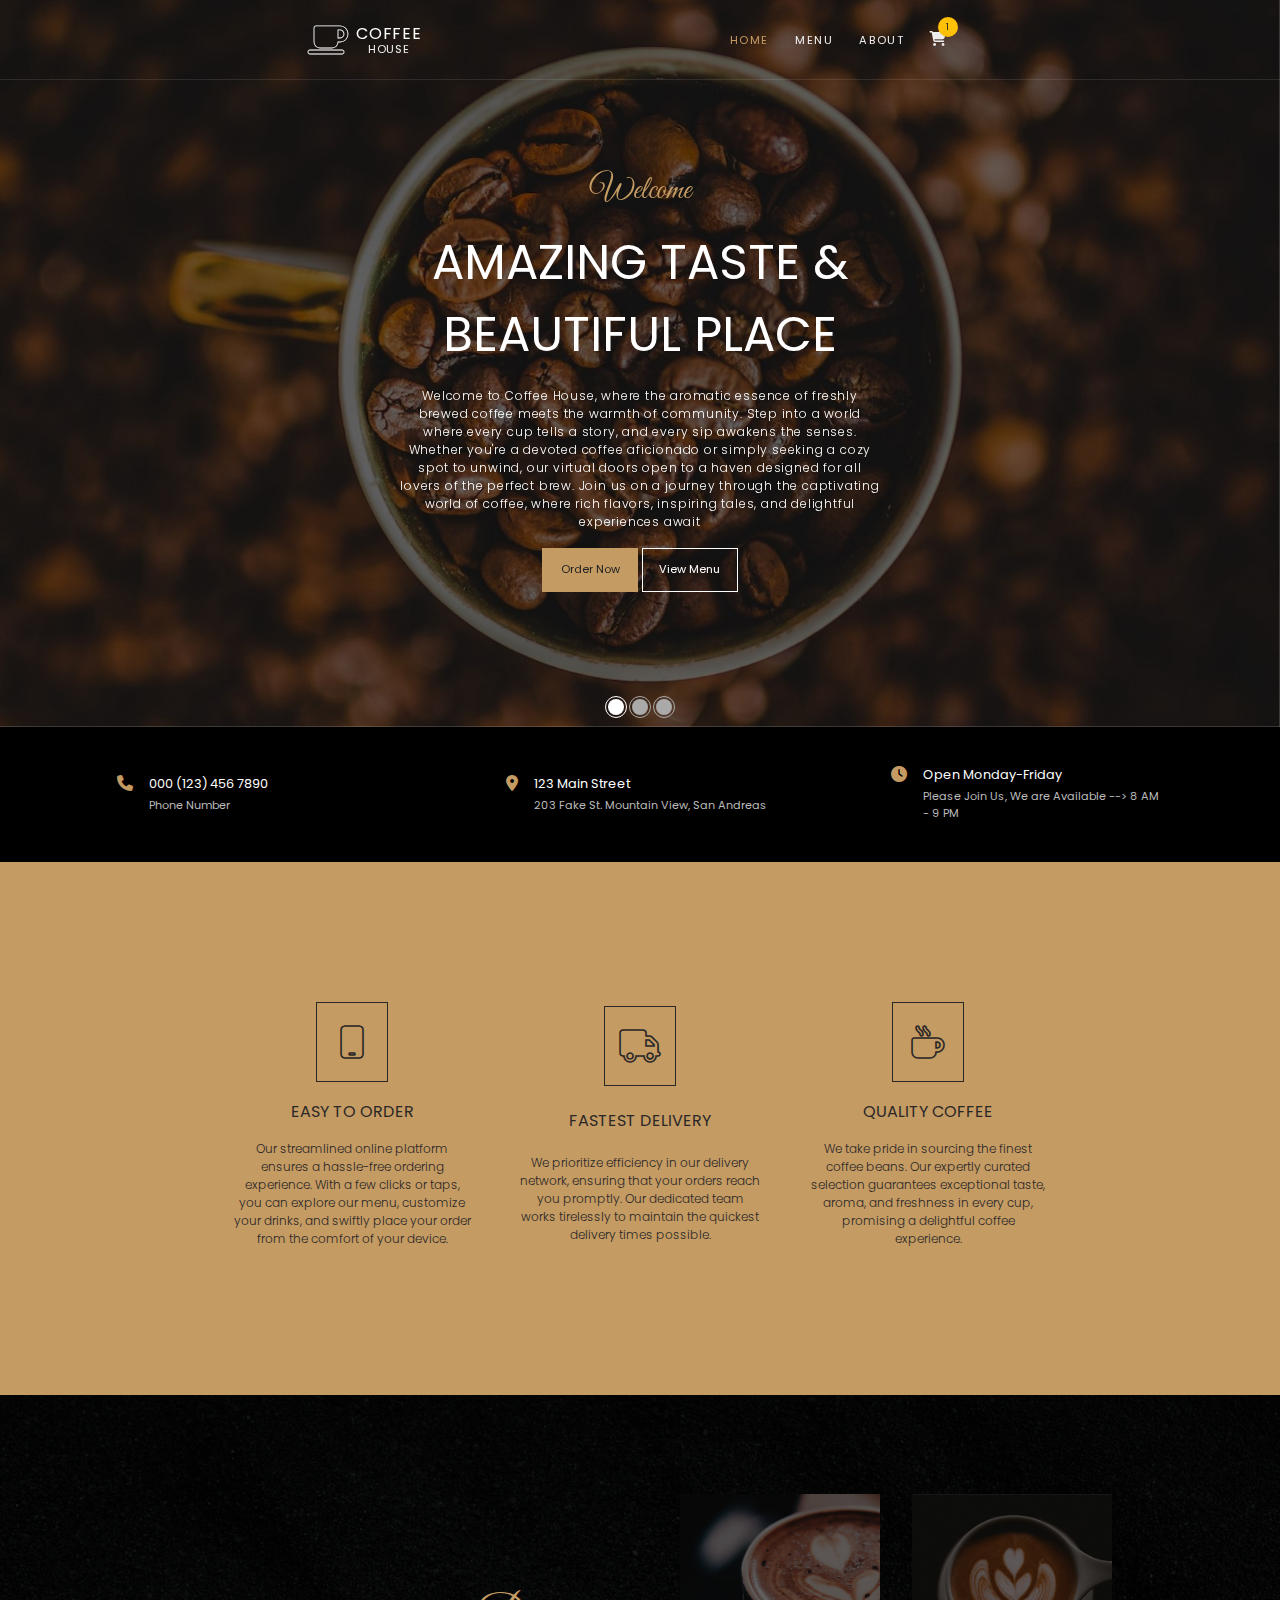
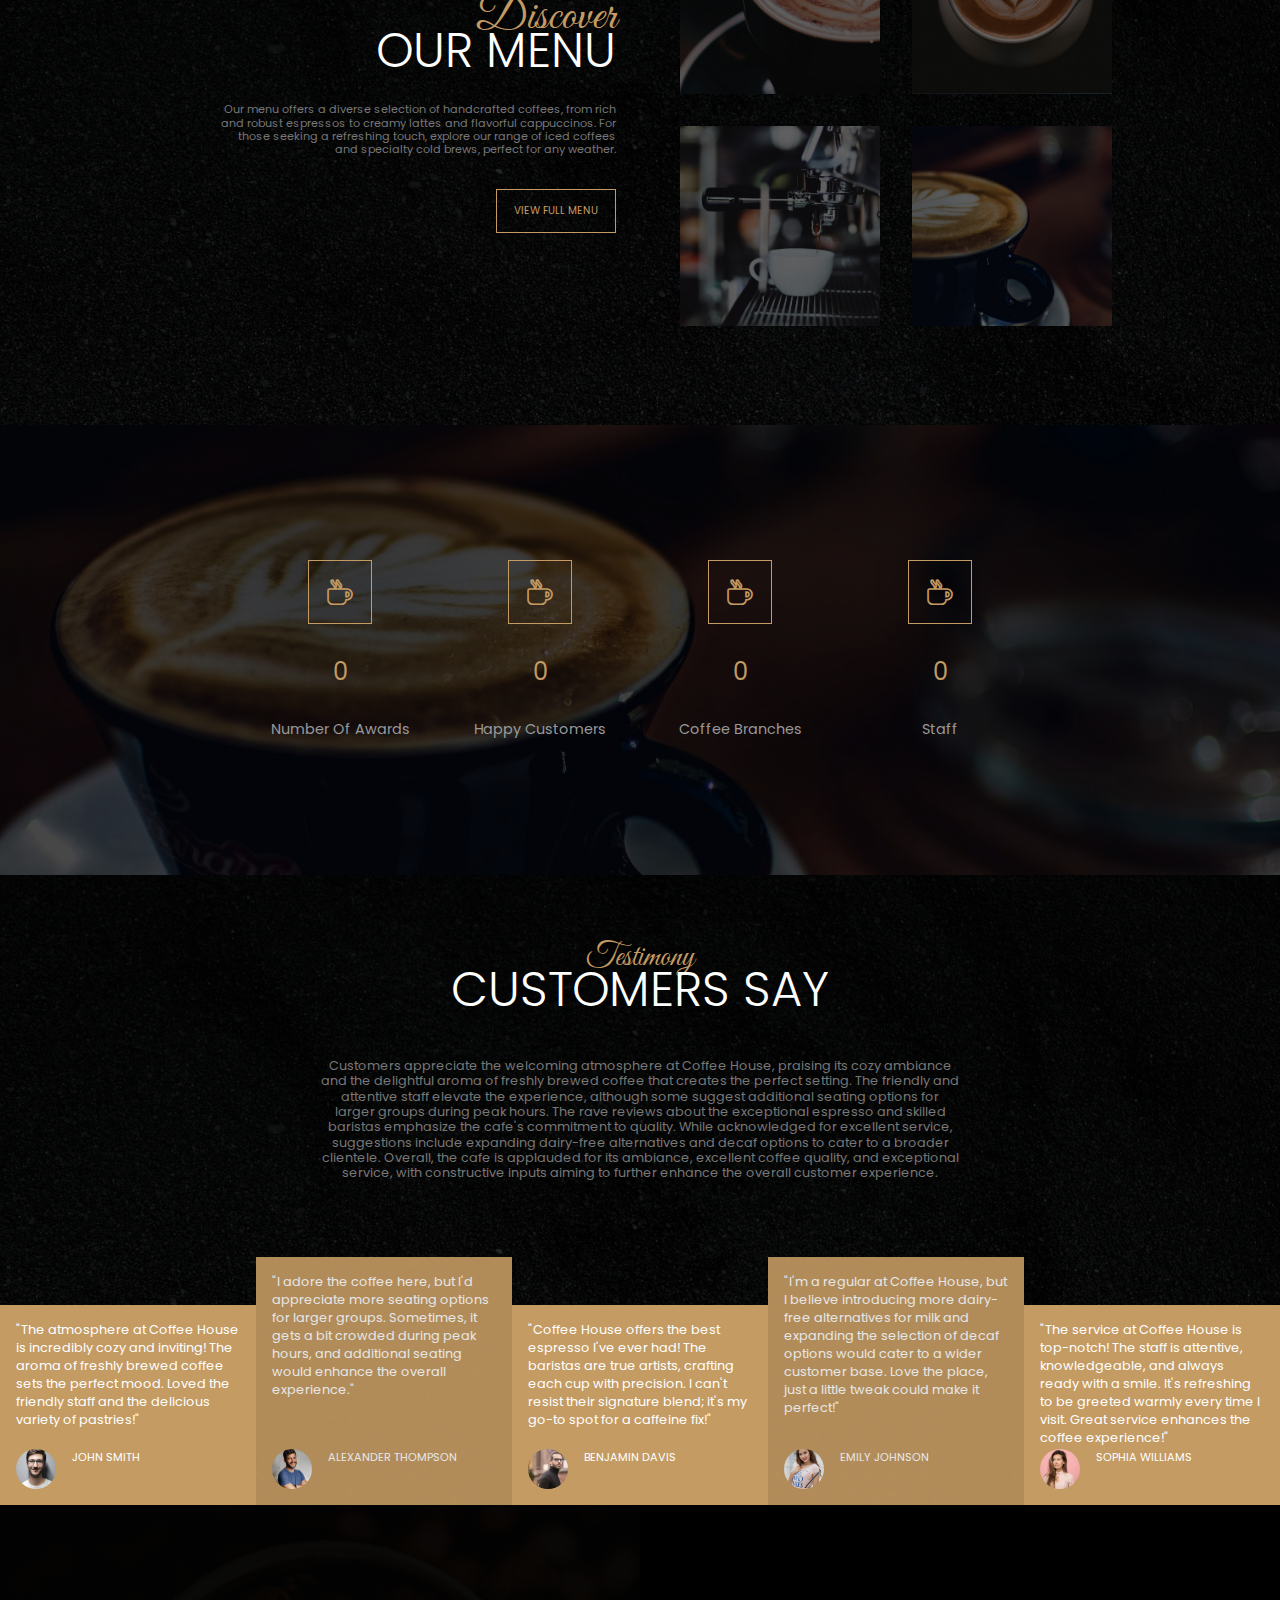
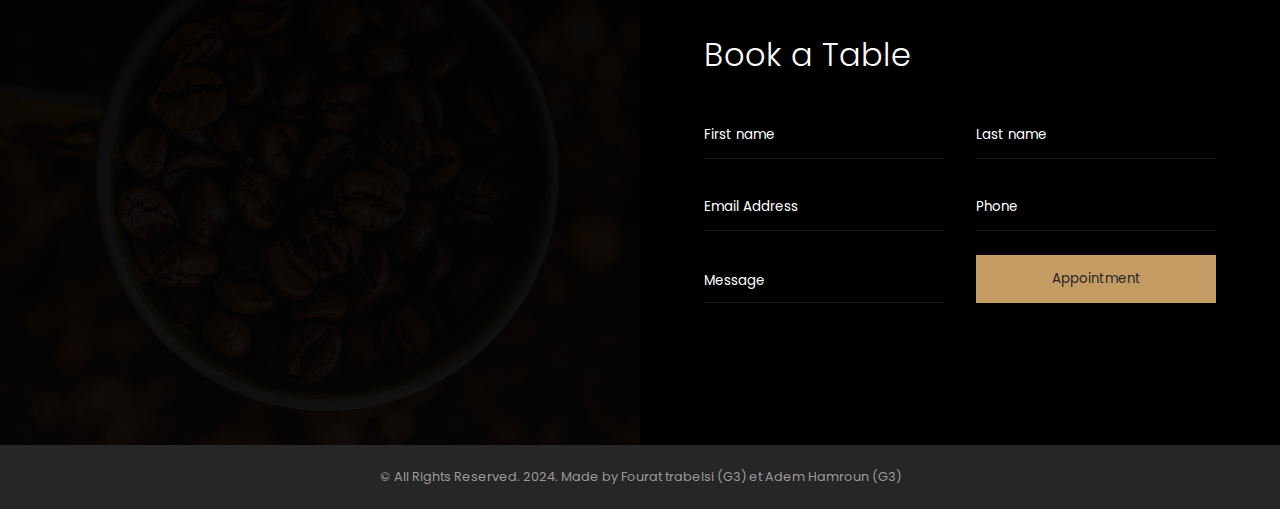
<file: Coffee House/source/index.html>
<!DOCTYPE html>
<html lang="en">
    <head>
        <meta charset="utf-8">
        <meta http-equiv="X-UA-Compatible" content="IE=edge">
        <meta name="viewport" content="width=device-width, initial-scale=1.0">
        <title>Coffee House </title>
        <link rel="stylesheet" href="style.css">
        <link rel="stylesheet" href="https://cdnjs.cloudflare.com/ajax/libs/font-awesome/6.5.1/css/all.min.css">
        <link rel="preconnect" href="https://fonts.googleapis.com">
<link rel="preconnect" href="https://fonts.gstatic.com" crossorigin>
<link href="https://fonts.googleapis.com/css2?family=Great+Vibes&family=Montserrat:wght@100;200;300;400;500;600;700;800;900&family=Poppins:wght@300;400;700&display=swap" rel="stylesheet">
<link
  rel="stylesheet"
  href="https://cdn.jsdelivr.net/npm/swiper@11/swiper-bundle.min.css"
/>
    </head>
    <body>
        <!-- container -->
        <div class="container">
            <!---navbar--->
            <nav class="navbar">
                <div class="logo">
                    <i class="fa-solid fa-mug-saucer"></i>
                    <div class="logo-text">
                        <span>Coffee</span>
                        <span>House</span>
                </div>
                </div>
                
                <div class="navigation">
                    <a href="#">Home</a>
                    <a href="menu.html">Menu</a>
                    <a href="#about">About</a>
                    <a href="#"><i class="fa-solid fa-cart-shopping"></i></a>
                </div>
                <!---fin navbar--->
            </nav>
            <!---landing--->
            <section class="landing">
                <div class="banner">
                    <h3 class="main-header">Welcome</h3>
                    <h1>Amazing taste & beautiful place</h1>
                    <p>Welcome to Coffee House, where the aromatic essence of freshly brewed coffee meets the warmth of community. 
                        Step into a world where every cup tells a story, and every sip awakens the senses. 
                        Whether you're a devoted coffee aficionado or simply seeking a cozy spot to unwind, 
                        our virtual doors open to a haven designed for all lovers of the perfect brew. 
                        Join us on a journey through the captivating world of coffee, where rich flavors, inspiring tales, 
                        and delightful experiences await</p>
                    <button type="button" class="banner-btn banner-btn-1">Order Now</button>
                    <button type="button" class="banner-btn banner-btn-2">View Menu</button>
                </div>
                <div class="swiper mySwiper">
                    <div class="swiper-wrapper">
                        <div class="swiper-slide">
                            <img src="images/image1.jpg">
                        </div>
                        <div class="swiper-slide">
                            <img src="images/image2.jpg">
                        </div>
                        <div class="swiper-slide">
                            <img src="images/image3.jpg">
                        </div>
                    </div>
                    <div class="swiper-pagination"></div>
                </div>
                <div class="landing-contact">
                    <div class="details">
                        <i class="fa-solid fa-phone"></i>
                        <div>
                            <span>000 (123) 456 7890</span>
                            <span>Phone Number</span>
                        </div>
                    </div>
                    <div class="details">
                        <i class="fa-solid fa-location-dot"></i>
                        <div>
                            <span>123 Main Street</span>
                            <span>203 Fake St. Mountain View, San Andreas</span>
                        </div>
                    </div>
                    <div class="details">
                        <i class="fa-solid fa-clock"></i>
                        <div>
                            <span>Open Monday-Friday</span>
                            <span>Please Join Us, We are Available --> 8 AM - 9 PM</span>
                        </div>
                    </div>
                </div>
                <!---fin landing--->
            </section>
            <!---about--->
            <section class="about" id="about">
                <div>
                    <i class="fa-solid fa-mobile"></i>
                    <h1>Easy to Order</h1>
                    <p>Our streamlined online platform ensures a hassle-free ordering experience. 
                        With a few clicks or taps, you can explore our menu, customize your drinks,
                         and swiftly place your order from the comfort of your device.</p>
                </div>
                <div>
                    <i class="fa-solid fa-truck"></i>
                    <h1>Fastest Delivery</h1>
                    <p>We prioritize efficiency in our delivery network, 
                        ensuring that your orders reach you promptly. 
                        Our dedicated team works tirelessly to maintain the quickest delivery times possible.</p>
                </div>
                <div>
                    <i class="fa-solid fa-mug-hot"></i>
                    <h1>Quality Coffee</h1>
                    <p>We take pride in sourcing the finest coffee beans. 
                        Our expertly curated selection guarantees exceptional taste, 
                        aroma, and freshness in every cup, promising a delightful coffee experience.</p>
                </div>
            </section>

            <section class="menu">
                <div class="menu-left">
                    <h3 class="main-header">Discover</h3>
                    <h1>Our menu</h1>
                    <p>Our menu offers a diverse selection of handcrafted coffees, from rich and robust espressos to creamy lattes and flavorful cappuccinos.
                         For those seeking a refreshing touch, explore our range of iced coffees and specialty cold brews, perfect for any weather.</p>
                    <button type="button" class="menu-btn">View Full Menu</button>
                </div>
                <div class="menu-right">
                    <div class="menu-right-images">
                        <div class="menu-img-wrapper">
                            <img src="images/image4.jpg">
                        </div>
                        <div class="menu-img-wrapper">
                            <img src="images/image5.jpg">
                        </div>
                        <div class="menu-img-wrapper">
                            <img src="images/image6.jpg">
                        </div>
                        <div class="menu-img-wrapper">
                            <img src="images/image7.jpg">
                        </div>
                    </div>
                </div>
                <!---fin about--->
            </section>
            <!-- data -->
            <section class="data">
                <div>
                    <div class="icon-wrapper">
                        <i class="fa-solid fa-mug-hot"></i>
                        <span class="icon-bg"></span>
                    </div>
                    <span class="num" data-val="90">0</span>
                    <span class="info">Number Of Awards</span>
                </div>
                <div>
                    <div class="icon-wrapper">
                        <i class="fa-solid fa-mug-hot"></i>
                        <span class="icon-bg"></span>
                    </div>
                    <span class="num" data-val="2540">0</span>
                    <span class="info">Happy Customers</span>
                </div>
                <div>
                    <div class="icon-wrapper">
                        <i class="fa-solid fa-mug-hot"></i>
                        <span class="icon-bg"></span>
                    </div>
                    <span class="num" data-val="350">0</span>
                    <span class="info">Coffee Branches</span>
                </div>
                <div>
                    <div class="icon-wrapper">
                        <i class="fa-solid fa-mug-hot"></i>
                        <span class="icon-bg"></span>
                    </div>
                    <span class="num" data-val="750">0</span>
                    <span class="info">Staff</span>
                </div>
            </section>
            <!-- fin data -->

            <!-- customers -->
            <section class="customers">
                <div class="customers-banner">
                    <h3 class="main-header">Testimony</h3>
                    <h1>Customers Say</h1>
                    <p>Customers appreciate the welcoming atmosphere at Coffee House, 
                        praising its cozy ambiance and the delightful aroma of freshly brewed coffee that creates the perfect setting. 
                        The friendly and attentive staff elevate the experience, although some suggest additional seating options for larger groups during peak hours. 
                        The rave reviews about the exceptional espresso and skilled baristas emphasize the cafe's commitment to quality. While acknowledged for excellent service, 
                        suggestions include expanding dairy-free alternatives and decaf options to cater to a broader clientele. Overall, the cafe is applauded for its ambiance, 
                        excellent coffee quality, and exceptional service, with constructive inputs aiming to further enhance the overall customer experience.</p>
                </div>
                <div class="clients">
                <div class="client">
                        <p>"The atmosphere at Coffee House is incredibly cozy and inviting! 
                            The aroma of freshly brewed coffee sets the perfect mood. 
                            Loved the friendly staff and the delicious variety of pastries!"</p>
                    <div>
                    <img src="images/client1.jpg">
                    <span>John Smith</span>
                        </div>
                </div>
                <div class="client">
                    <p>"I adore the coffee here, but I'd appreciate more seating options for larger groups. 
                        Sometimes, it gets a bit crowded during peak hours, 
                        and additional seating would enhance the overall experience."</p>
                <div>
                <img src="images/client2.jpg">
                <span>Alexander Thompson</span>
                    </div>
            </div>
            <div class="client">
                <p>"Coffee House offers the best espresso I've ever had! The baristas are true artists, 
                    crafting each cup with precision. I can't resist their signature blend; 
                    it's my go-to spot for a caffeine fix!"</p>
            <div>
            <img src="images/client3.jpg">
            <span>Benjamin Davis</span>
                </div>
        </div>
        <div class="client">
            <p>"I'm a regular at Coffee House, 
                but I believe introducing more dairy-free alternatives for milk and expanding the selection of decaf options would cater to a wider customer base. 
                Love the place, just a little tweak could make it perfect!"</p>
        <div>
        <img src="images/client4.jpg">
        <span>Emily Johnson</span>
            </div>
    </div>
    <div class="client">
        <p>"The service at Coffee House is top-notch! The staff is attentive, knowledgeable, and always ready with a smile. 
            It's refreshing to be greeted warmly every time I visit. 
            Great service enhances the coffee experience!"</p>
    <div>
    <img src="images/client5.jpg">
    <span>Sophia Williams</span>
        </div>
</div>
            </div>
            </section>
            <!-- fin customers -->

             <!-- contact -->
             <section class="contact">
                <div class="contact-left"></div>
                <div class="contact-right">
                    <form id = "MyForm">
                        <h1>Book a Table</h1>
                        <div class="input-group">
                            <input type="text" name="FirstName" placeholder="First name">
                            <input type="text" name="LastName" placeholder="Last name">
                        </div>
                        <div class="input-group">
                            <input type="email" name="Email" placeholder="Email Address">
                            <input type="text" name="Phone" placeholder="Phone">
                        </div>
                        <div class="input-group">
                            <textarea name="Message" placeholder="Message"></textarea>
                            <button type="button" class="contact-btn" onclick="validateForm()">Appointment</button>
                        </div>
                    </form>
                </div>
             </section>
             <!-- fin contact -->
             

             <!-- footer -->
             <footer>
                <p class="copyright">
                    &copy; All Rights Reserved. 2024. Made by Fourat trabelsi (G3) et 
                    Adem Hamroun (G3)
                </p>
             </footer>
             <!-- fin footer -->
            </div>
            <!-- fin container -->
        
        
        
        
        
        
        <script src="https://cdn.jsdelivr.net/npm/swiper@11/swiper-bundle.min.js"></script>
        <script src="script.js"></script>
    </body>
</html>
</file>
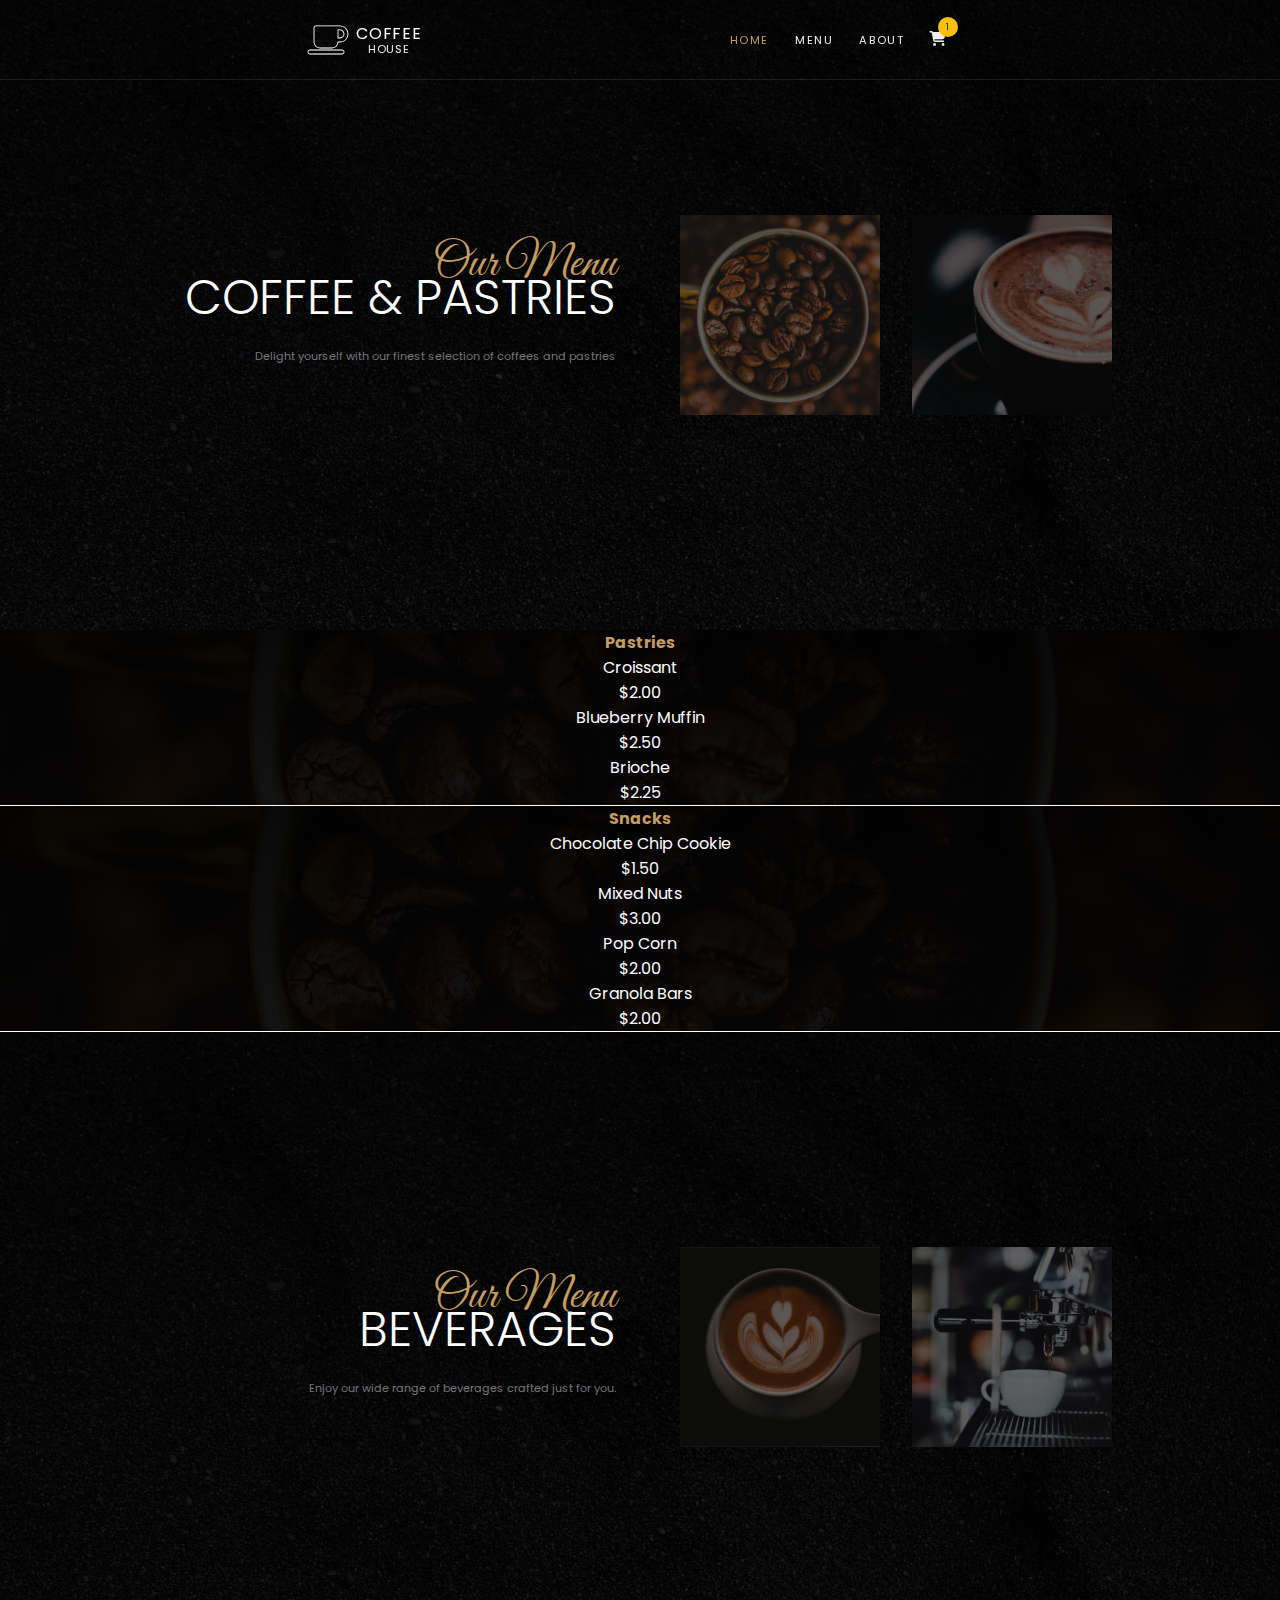
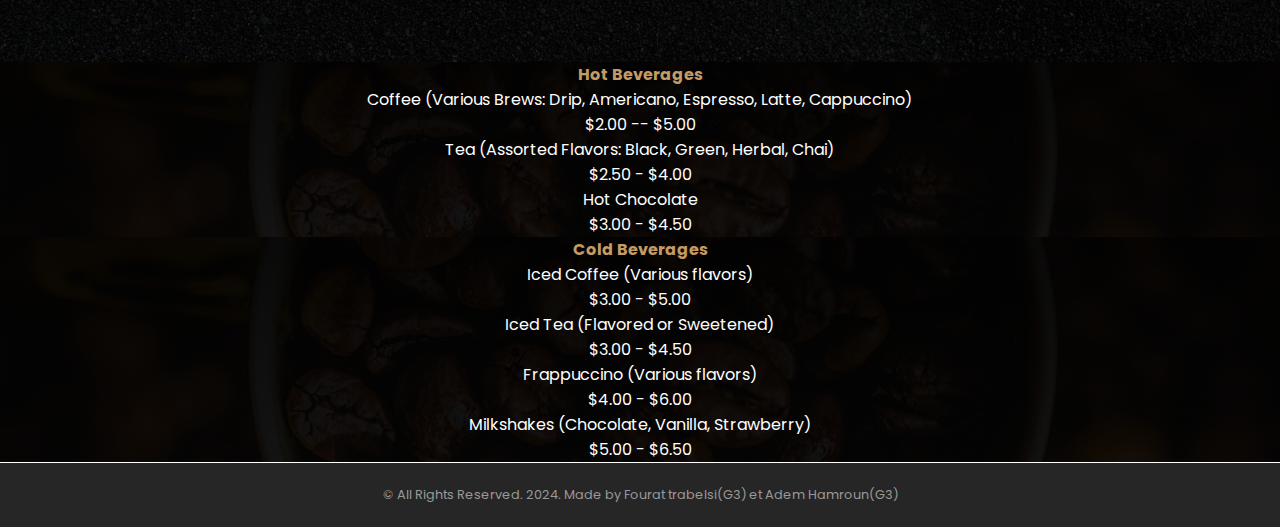
<file: Coffee House/source/menu.html>
<!DOCTYPE html>
<html lang="en">
<head>
    <meta charset="utf-8">
        <meta http-equiv="X-UA-Compatible" content="IE=edge">
        <meta name="viewport" content="width=device-width, initial-scale=1.0">
        <title>Coffee shop menu </title>
        <link rel="stylesheet" href="style.css">
        <link rel="stylesheet" href="https://cdnjs.cloudflare.com/ajax/libs/font-awesome/6.5.1/css/all.min.css">
        <link rel="preconnect" href="https://fonts.googleapis.com">
<link rel="preconnect" href="https://fonts.gstatic.com" crossorigin>
<link href="https://fonts.googleapis.com/css2?family=Great+Vibes&family=Montserrat:wght@100;200;300;400;500;600;700;800;900&family=Poppins:wght@300;400;700&display=swap" rel="stylesheet">
<link
  rel="stylesheet"
  href="https://cdn.jsdelivr.net/npm/swiper@11/swiper-bundle.min.css"
/>
    
</head>
<body>
    <!---navbar--->
    <div class="container">
        <nav class="navbar">
            <div class="logo">
                <i class="fa-solid fa-mug-saucer"></i>
                <div class="logo-text">
                    <span>Coffee</span>
                    <span>House</span>
            </div>
            </div>
            
            <div class="navigation">
                <a href="index.html">Home</a>
                <a href="#">Menu</a>
                <a href="#">About</a>
                <a href="#"><i class="fa-solid fa-cart-shopping"></i></a>
            </div>
        </nav>
        <!---fin navbar--->
    <div class="menu">
        <!---menu--->
        <div class="menu-left">
            <div class="main-header">Our Menu</div>
            <h1>Coffee & Pastries</h1>
            <p>Delight yourself with our finest selection of coffees and pastries
            </p>
        </div>
        <div class="menu-right">
            <div class="menu-right-images">
                <div class="menu-img-wrapper">
                    <img src="images/image1.jpg" alt="Coffee 1">
                </div>
                <div class="menu-img-wrapper">
                    <img src="images/image4.jpg" alt="Coffee 2">
                </div>
               
            </div>
        </div>
        <!---fin menu--->
    </div>
      
    </div>
    <!---pasteries--->
    <div class="menu-section">
        <h2>Pastries</h2>
        <div class="item">
            <div class="item-name">Croissant</div>
            <div class="item-price">$2.00</div>
        </div>
        <div class="item">
            <div class="item-name">Blueberry Muffin</div>
            <div class="item-price">$2.50</div>
        </div>
        <div class="item">
            <div class="item-name">Brioche</div>
            <div class="item-price">$2.25</div>
        </div>
        <!---fin pasteries--->
       
    </div>
    <!---snacks--->
    <div class="menu-section">
        <h2>Snacks</h2>
        <div class="item">
            <div class="item-name">Chocolate Chip Cookie</div>
            <div class="item-price">$1.50</div>
        </div>
        <div class="item">
            <div class="item-name">Mixed Nuts</div>
            <div class="item-price">$3.00</div>
        </div>
        <div class="item">
            <div class="item-name">Pop Corn</div>
            <div class="item-price">$2.00</div>
        </div>
        <div class="item">
            <div class="item-name">Granola Bars</div>
            <div class="item-price">$2.00</div>
        </div>
        <!---fin snacks--->
    </div>
    <!---beverages--->
    <div class="menu">
        <div class="menu-left">
            <div class="main-header">Our Menu</div>
            <h1>Beverages</h1>
            <p>Enjoy our wide range of beverages crafted just for you.</p>
        </div>
        <div class="menu-right">
            <div class="menu-right-images">
                <div class="menu-img-wrapper">
                    <img src="images/image5.jpg" alt="Beverage 1">
                </div>
                <div class="menu-img-wrapper">
                    <img src="images/image6.jpg" alt="Beverage 2">
                </div>
                
            </div>
        </div>
    </div>
    <div class="menu-section">
        <h2>Hot Beverages</h2>
        <div class="item">
            <div class="item-name">Coffee (Various Brews: Drip, Americano, Espresso, Latte, Cappuccino)</div>
            <div class="item-price">$2.00 -- $5.00</div>
        </div>
        <div class="item">
            <div class="item-name">Tea (Assorted Flavors: Black, Green, Herbal, Chai)</div>
            <div class="item-price">$2.50 - $4.00</div>
        </div>
        <div class="item">
            <div class="item-name">Hot Chocolate </div>
            <div class="item-price"> $3.00 - $4.50</div>
        </div>
        
       
    </div>
    <div class="menu-section">
        <h2>Cold Beverages</h2>
        <div class="item">
            <div class="item-name">Iced Coffee (Various flavors) </div>
            <div class="item-price"> $3.00 - $5.00</div>
        </div>
        <div class="item">
            <div class="item-name">Iced Tea (Flavored or Sweetened) </div>
            <div class="item-price">$3.00 - $4.50</div>
        </div>
        <div class="item">
            <div class="item-name">Frappuccino (Various flavors) </div>
            <div class="item-price">$4.00 - $6.00</div>
        </div>
        <div class="item">
            <div class="item-name">Milkshakes (Chocolate, Vanilla, Strawberry)</div>
            <div class="item-price">$5.00 - $6.50</div>
        </div>
        <!---fin beverages--->
    </div>
    <!---footer--->
    <footer>
        <p class="copyright">
            &copy; All Rights Reserved. 2024. Made by Fourat trabelsi(G3) et 
            Adem Hamroun(G3)
        </p>
     </footer>
     <!---fin footer--->
</body>
</html>
</file>
<file: Coffee House/source/style.css>
*{
    margin: 0;
    padding: 0;
    box-sizing: border-box;
    text-decoration: none;
    outline: none;
    font-family: "Poppins", sans-serif;
}

html{
    font-size: 62.5%;
}

.container {
    width: 100%;
    height: 100%;
}

.navbar{
    width: 100%;
    height: 10rem;
    position: fixed ;
    top: 0;
    left: 0;
    z-index: 100;
    display: flex;
    justify-content: space-evenly;
    align-items: center;
    border-bottom:0.1rem solid rgba(255, 255, 255, 0.1);
    transition: all 0.5s;
    z-index : 300;
}

.sticky.navbar{
    height: 8rem;
    background-color: #000;
}

.logo{
    display: flex;
    align-items: center;
    cursor: pointer;
}

.logo i{
    font-size: 4rem;
    -webkit-text-stroke: 0.1rem #fff;
    color: transparent ;
    margin-right: 1rem;
}

.logo-text{
    display: flex;
    flex-direction: column;
    text-align: center;
}

.logo-text span:nth-child(1){
    font-size:2rem;
    text-transform: uppercase;
    letter-spacing: 0.1rem;
    color: #fff;
}

.logo-text span:nth-child(2){
    font-size:1.4rem;
    text-transform: uppercase;
    letter-spacing: 0.1rem;
    color: #eee;
    margin-top: -0.7rem;
}

.navigation a{
    font-size: 1.4rem;
    text-transform: uppercase;
    color: #eee;
    margin-right: 3rem;
    letter-spacing: 0.2rem;
    transition: color 0.3s;
}

.navigation a:hover{
    color: #c49b63;
}

.navigation a:nth-child(1){
    color: #c49b63;
}

.navigation a:last-child{
    font-size: 1.8rem;
    position: relative;
}

.navigation a:last-child::after{
    content: "1";
    width: 2.5rem;
    height: 2.5rem;
    background-color: #ffc107;
    position: absolute;
    top: -1.5rem;
    left: 1rem;
    border-radius: 50%;
    display: flex;
    justify-content: center;
    align-items: center;
    color: #222;
    font-size: 1.2rem;
}

.landing{
    width: 100%;
    height: 95vh;
    position: relative;
}

.banner{
    position: absolute;
    top: 20%;
    left: 50%;
    transform: translateX(-50%);
    z-index: 100;
    text-align: center;
}

.main-header{
    font-family: "Great Vibes", cursive;
    font-size: 4rem;
    font-weight: 300;
    color: #c49b63;
}

.banner h1{
    font-size: 6rem;
    font-weight: 400;
    text-transform: uppercase;
    color: #fff;
    margin: 2rem 0;
    letter-spacing: 0.2;
}

.banner p{
    font-size: 1.5rem;
    font-weight: 300;
    color: #fff;
    width: 60rem;
    margin: 0 auto 2rem auto;
    letter-spacing: 0.1rem;
}

.banner-btn{
    width: 12rem;
    height: 5.5rem;
    cursor: pointer;
    margin: 0.1rem;
    font-size: 1.4rem;
    transition: all 0.3s;
}

.banner-btn-1{
    background-color: #c49b63;
    border: none;
    color: #222;
    
}

.banner-btn-1:hover{
    background-color: transparent;
    color: #c49b63;
    border: 0.1rem solid #fff;
}

.banner-btn-2{
    background-color: transparent;
    border: 0.1rem solid #fff;
    color: #fff;
}

.banner-btn-2:hover{
    background-color: #c49b63;
    color: #222;
    border: 0.1rem solid #c49b63;
}

.swiper{
    width: 100%;
    height: 85%;
}

.swiper-slide img{
    width: 100%;
    height: 100%;
    object-fit: cover;
}

span.swiper-pagination-bullet{
    width: 2rem;
    height: 2rem;
    opacity: 1;
    margin-right: 1.5rem;
    background-color: #aaa;
    position: relative;
}

span.swiper-pagination-bullet::after{
    content: "";
    width: 2.5rem;
    height: 2.5rem;
    border-radius: 50%;
    position: absolute;
    top: 50%;
    left: 50%;
    transform: translate(-50%, -50%);
    background: transparent ;
    border: 0.2rem solid #aaa;
}


span.swiper-pagination-bullet.swiper-pagination-bullet-active{
    background-color: #fff;
}


span.swiper-pagination-bullet.swiper-pagination-bullet-active::after{
    border: 0.2rem solid #fff;
}

.landing-contact{
    position: absolute;
    top: 85%;
    left: 0;
    width: 100%;
    height: 15vh;
    background-color: #000;
    display: flex;
    justify-content: space-evenly;
    align-items: center;
    color: #fff;
}

.details{
    display: flex;
}

.details i{
    font-size: 2rem;
    color: #c49b63;
    margin-right: 2rem;
}

.details div{
    display: flex;
    flex-direction: column;
}

.details div span:nth-child(1){
    font-size: 1.6rem;
    color: #fff;
    margin-bottom: 0.5rem;
}

.details div span:nth-child(2){
    font-size: 1.4rem;
    color: #bbb;
    width: 30rem;
}

.about{
    width: 100%;
    height: 60vh;
    background-color: #c49b63;
    display: flex;
    align-items: center;
    justify-content: center;
}

.about div{
    width: 30rem;
    height: 35rem;
    margin: 0 3rem;
    text-align: center;
    display: flex;
    flex-direction: column;
    align-items: center;
    justify-content: space-evenly;
}

.about i{
    width: 9rem;
    height: 10rem;
    font-size: 4rem;
    -webkit-text-stroke: 0.2rem #2a2727;
    color: transparent;
    border: 0.1rem solid #2a2727;
    display: flex;
    justify-content: center;
    align-items: center;
}

.about h1{
    font-size: 2rem;
    font-weight: 400;
    text-transform: uppercase;
    color: #2a2727;
}

.about p{
    font-size: 1.5rem;
    font-weight: 300;
    color:#2a2727 ;
}

.menu{
    width: 100%;
    height: 70vh;
    background: linear-gradient(rgba(0,0,0,0.9),rgba(0,0,0,0.8)),url(images/image8.jpg) center center no-repeat;
    background-size: cover;
    display: flex;
    align-items: center;
}

.menu-left{
    width: 50%;
    text-align: right;
    margin-right: 3rem;
}

.menu-left .main-header{
    font-size: 6rem;
}

.menu-left h1{
    font-size: 6rem;
    font-weight: 300;
    text-transform: uppercase;
    color: #fff;
    margin-top: -4rem;
}

.menu-left p{
    font-size: 1.4rem;
    color: #777;
    width: 50rem;
    margin: 2rem 0 4rem auto;
    line-height: 1.2;
}

.menu-btn{
    width: 15rem;
    height: 5.5rem;
    background-color: transparent;
    border: 0.1rem solid #c49b63;
    color: #c49b63;
    font-size: 1.3rem;
    text-transform: uppercase;
    cursor: pointer;
    transition: all 0.3s;
}

.menu-btn:hover{
    background-color: #c49b63;
    color: #222;
}

.menu-right{
    width: 50%;
    margin-left: 3rem;
}

.menu-right-images{
    width: 60rem;
    display: flex;
    flex-wrap: wrap;

}
.menu-img-wrapper{
    width: 25rem;
    height: 25rem;
    margin: 2rem;
    overflow: hidden;
}

.menu-img-wrapper img{
    width: 100%;
    height: 100%;
    object-fit: cover;
    cursor: pointer;
    transition: transform 0.6s;
}

.menu-img-wrapper:hover img{
    transform: scale(1.3);
}

/* data */
.data{
    width: 100%;
    height: 50vh;
    background: linear-gradient(rgba(0,0,0,0.4),rgba(0,0,0,0.3)),url(images/image7.jpg) center no-repeat;
    background-size: cover;
    display: flex;
    justify-content: center;
    align-items: center;
}

.data > div{
    width: 25rem;
    height: 30rem;
    display: flex;
    flex-direction: column;
    align-items: center;
    justify-content: space-evenly;
}

.icon-wrapper{
    width: 8rem;
    height: 8rem;
    cursor: pointer;
    position: relative;
}

.icon-bg{
    display: block;
    width: 100%;
    height: 100%;
    border: 0.1rem solid #c49b63;
    transition: all 0.3s;
}

.data i{
    position: absolute;
    top: 50%;
    left: 50%;
    transform: translate(-50%, -50%);
    font-size: 3rem;
    -webkit-text-stroke: 0.2rem #c49b63 ;
    color: transparent;
    z-index: 100;
    transition: all 0.3s;
}

.icon-wrapper:hover .icon-bg{
    background-color: #c49b63;
    transform: rotateZ(135deg);
}

.icon-wrapper:hover i{
    -webkit-text-stroke: 0.2rem #2a2727 ;
}

.num{
    font-size: 3rem;
    color: #c49b63;
}

.info{
    font-size: 1.8rem;
    color: #999;
}
/* fin data*/

/* customers */
.customers{
    width: 100%;
    height: 70vh;
    background: linear-gradient(rgba(0,0,0,0.9),rgba(0,0,0,0.8)),url(images/image8.jpg) center no-repeat;
    background-size: cover;
    position: relative;
}

.customers-banner{
    position: absolute;
    top: 10%;
    left: 50%;
    transform: translateX(-50%);
    text-align: center;
}

.customers-banner.main-header h3{
    font-size: 11rem;
    z-index: 300;
}

.customers-banner h1{
    font-size: 6rem;
    font-weight: 300;
    text-transform: uppercase;
    color: #fff;
    margin-top: -3rem;
    z-index: 100;
}

.customers-banner p{
    font-size: 1.6rem;
    color: #777;
    margin-top: 4rem;
    line-height: 1.2;
}
.client img{
    width: 5rem;
    height: 5rem;
    object-fit: cover;
    border-radius: 50%;
    margin-right: 2rem;
}

.clients{
    position: absolute;
    bottom: 0;
    display: flex;
    align-items: flex-end;
}

.client{
    width: 25%;
    height: 25rem;
    background-color: #c49b63;
    padding: 2rem;
    color: #fff;
    position: relative;
}

.client:nth-child(2){
    height: 31rem;
}

.client:nth-child(4){
    height: 31rem;
}

.client:nth-child(even){
    opacity: 0.9;
}

.client p{
    font-size: 1.6rem;
    margin-bottom: 2rem;
}

.client div{
    position: absolute;
    bottom: 2rem;
    display: flex;
    text-align: center;
}


.client div span{
    font-size: 1.4rem;
    text-transform: uppercase;
}
/* fin customers */


/* contact*/
.contact{
    width: 100%;
    height: 60vh;
    background-color: #000;
    display: flex;
}

.contact-left{
    width: 50%;
    height: 100%;
    background: linear-gradient(rgba(0,0,0,0.9),rgba(0,0,0,0.8)),url(images/image1.jpg) center no-repeat;
    background-size: cover;
}

.contact-right{
    width: 50%;
    height: 100%;
    display: flex;
    justify-content: center;
    align-items: center;
}

.contact-right h1{
    font-size: 4rem;
    font-weight: 300;
    color: #fff;
    margin: 0 0 3rem 2rem;
}

.input-group{
    display: flex;
}

.input-group input,textarea{
    width: 30rem;
    height: 5rem;
    padding: 1rem 1rem 2rem 0;
    margin: 2rem;
    background-color: transparent;
    border: none;
    border-bottom: 0.1rem solid rgba(255, 255, 255, 0.1);
    color: #fff;
}

.input-group textarea{
    resize: none;
    height: 5rem;
}

textarea::-webkit-scrollbar{
    display: none;
}

.input-group input::placeholder,
.input-group textarea::placeholder{
    color: #fff;
}

.contact-btn{
    width: 30rem;
    height: 6rem;
    background-color: #c49b63;
    color: #2a2727;
    margin: 1rem 2rem;
    border: none;
    cursor: pointer;
}
/* fin contact */

/* footer */
footer{
    width: 100%;
    height: 8rem;
    background-color: #262626;
    display: flex;
    justify-content: center;
    align-items: center;
}

.copyright{
    font-size: 1.6rem;
    color: #999;
}
/* fin footer */

.item{
    text-align: center;
    font-size: 2rem;
    color: #fff;
}

.menu-section{
    background: linear-gradient(rgba(0,0,0,0.9),rgba(0,0,0,0.8)),url(images/image1.jpg) center no-repeat;
    margin-bottom: 0.1rem;
}

.menu-section h2{
    text-align: center;
    color: #c49b63;
    font-size: 2rem;
}


/* responsive */
@media (max-width: 1500px) {
    html{
        font-size: 55%;
    }
}

@media (max-width: 1500px) {
    html{
        font-size: 50%;
    }
}

@media(max-width:1100px){
    html{
        font-size: 45%;
    }

    .menu-img-wrapper{
        width: 18rem;
        height: 18rem;
    }

    .customers{
        height: 120vh;
    }

    .clients{
        flex-direction: column;
    }

    .client{
        width: 100%;
        height: 15rem;
    }

    .client:nth-child(2){
        height: 15rem;
    }
    .client:nth-child(4){
        height: 15rem;
    }

    .contact-left{
        display: none;
    }

    .contact-right{
        width: 100%;
    }

    .input-group input,textarea,.contact-btn{
        width: 40rem;
    }
}

@media(max-width:900px){
    .landing-contact div span:nth-child(2){
        display: none;
    }

    .menu-left{
        width: 100%;
        text-align: center;
        margin-right: 0;
    }

    .menu-left p{
        margin: 2rem auto 4rem auto;
    }

    .menu-right{
        display: none;
    }

    .customers{
        height: 140vh;
    }

    .customers h1{
        width: 50rem;
        margin: auto;
    }

    .customers-banner p{
        width: 60rem;
    }

    .client{
        height: 18rem;
    }

    .client:nth-child(2){
        height: 18rem;
    }
    .client:nth-child(4){
        height: 18rem;
    }

    .input-group{
        flex-direction: column;
    }

    .contact{
        height: 90vh;
    }

    .input-group input,textarea,.contact-btn{
        width: 60rem;
    }
}

@media(max-width:600px){
    html{
        font-size: 35%;
    }

    .landing-contact{
        height: 19rem;
        flex-direction: column;
        align-items: center;
    }

    .details div{
        width: 20rem;
    }

    .about{
        height: 80vh;
        flex-direction: column;
    }

    .about div {
        width: 60rem;
        margin: 0 2rem;
    }

    .customers{
        height: 110vh;
    }
}

@media(max-width:450px){
    .logo{
        display: none;
    }

    .customers{
        height: 120vh;
    }

    .input-group input,textarea,.contact-btn{
        width: 50rem;
    }
}
</file>
